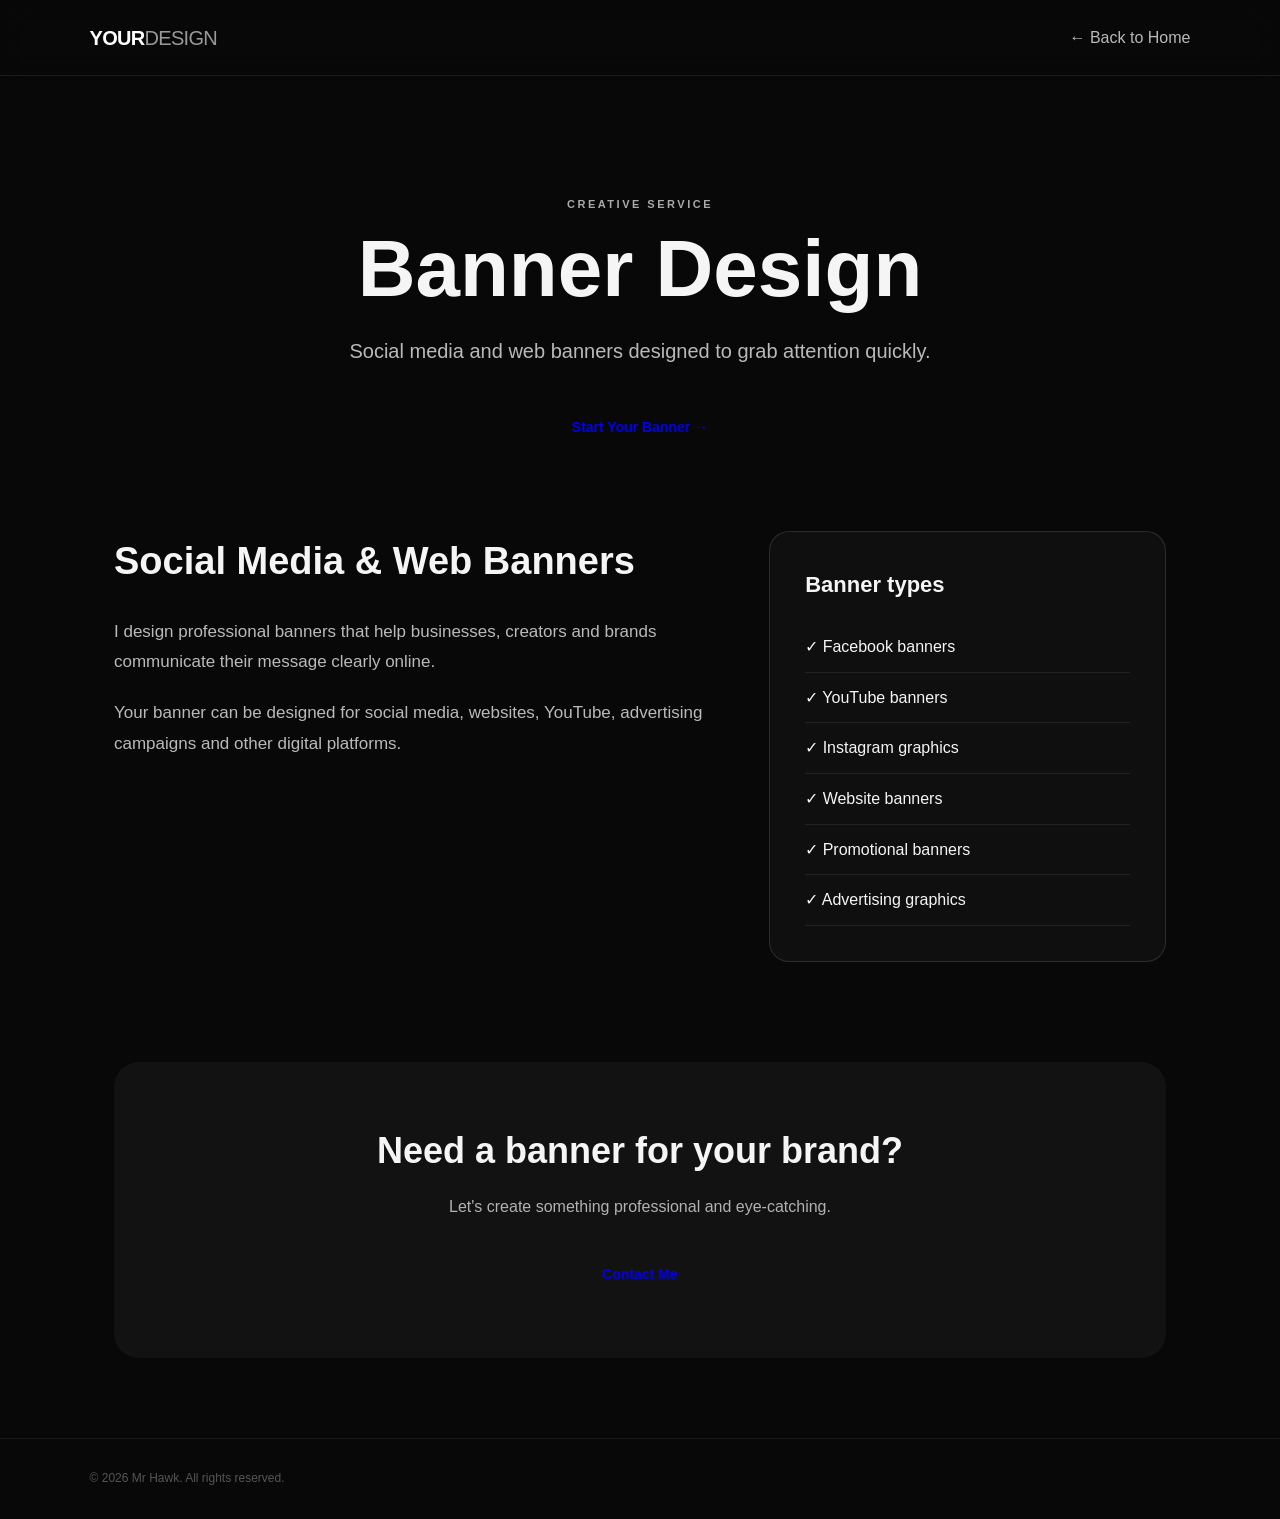
<file: services/banner-design.html>
<!DOCTYPE html>
<html lang="en">

<head>

    <meta charset="UTF-8">

    <meta name="viewport"
          content="width=device-width, initial-scale=1.0">

    <meta name="description"
          content="Professional social media and web banner design by Mr Hawk.">

    <title>Banner Design | Mr Hawk</title>

    <link rel="stylesheet" href="../style.css">

</head>


<body>

    <header class="navbar">

        <a href="../index.html" class="brand">
            YOUR<span>DESIGN</span>
        </a>

        <a href="../index.html" class="back-link">
            ← Back to Home
        </a>

    </header>


    <main class="service-page">

        <section class="service-hero">

            <p class="eyebrow">
                CREATIVE SERVICE
            </p>

            <h1>
                Banner Design
            </h1>

            <p class="service-intro">
                Social media and web banners designed
                to grab attention quickly.
            </p>

            <a href="mailto:mrhawk2007@gmail.com"
               class="btn btn-primary">
                Start Your Banner →
            </a>

        </section>


        <section class="service-content">

            <div>

                <h2>
                    Social Media & Web Banners
                </h2>

                <p>
                    I design professional banners that help
                    businesses, creators and brands communicate
                    their message clearly online.
                </p>

                <p>
                    Your banner can be designed for social media,
                    websites, YouTube, advertising campaigns
                    and other digital platforms.
                </p>

            </div>


            <div class="service-box">

                <h3>
                    Banner types
                </h3>

                <ul>

                    <li>✓ Facebook banners</li>

                    <li>✓ YouTube banners</li>

                    <li>✓ Instagram graphics</li>

                    <li>✓ Website banners</li>

                    <li>✓ Promotional banners</li>

                    <li>✓ Advertising graphics</li>

                </ul>

            </div>

        </section>


        <section class="service-cta">

            <h2>
                Need a banner for your brand?
            </h2>

            <p>
                Let's create something professional and eye-catching.
            </p>

            <a href="mailto:mrhawk2007@gmail.com"
               class="btn btn-primary">
                Contact Me
            </a>

        </section>

    </main>


    <footer>

        <p>
            © 2026 Mr Hawk. All rights reserved.
        </p>

    </footer>


</body>

</html>
</file>
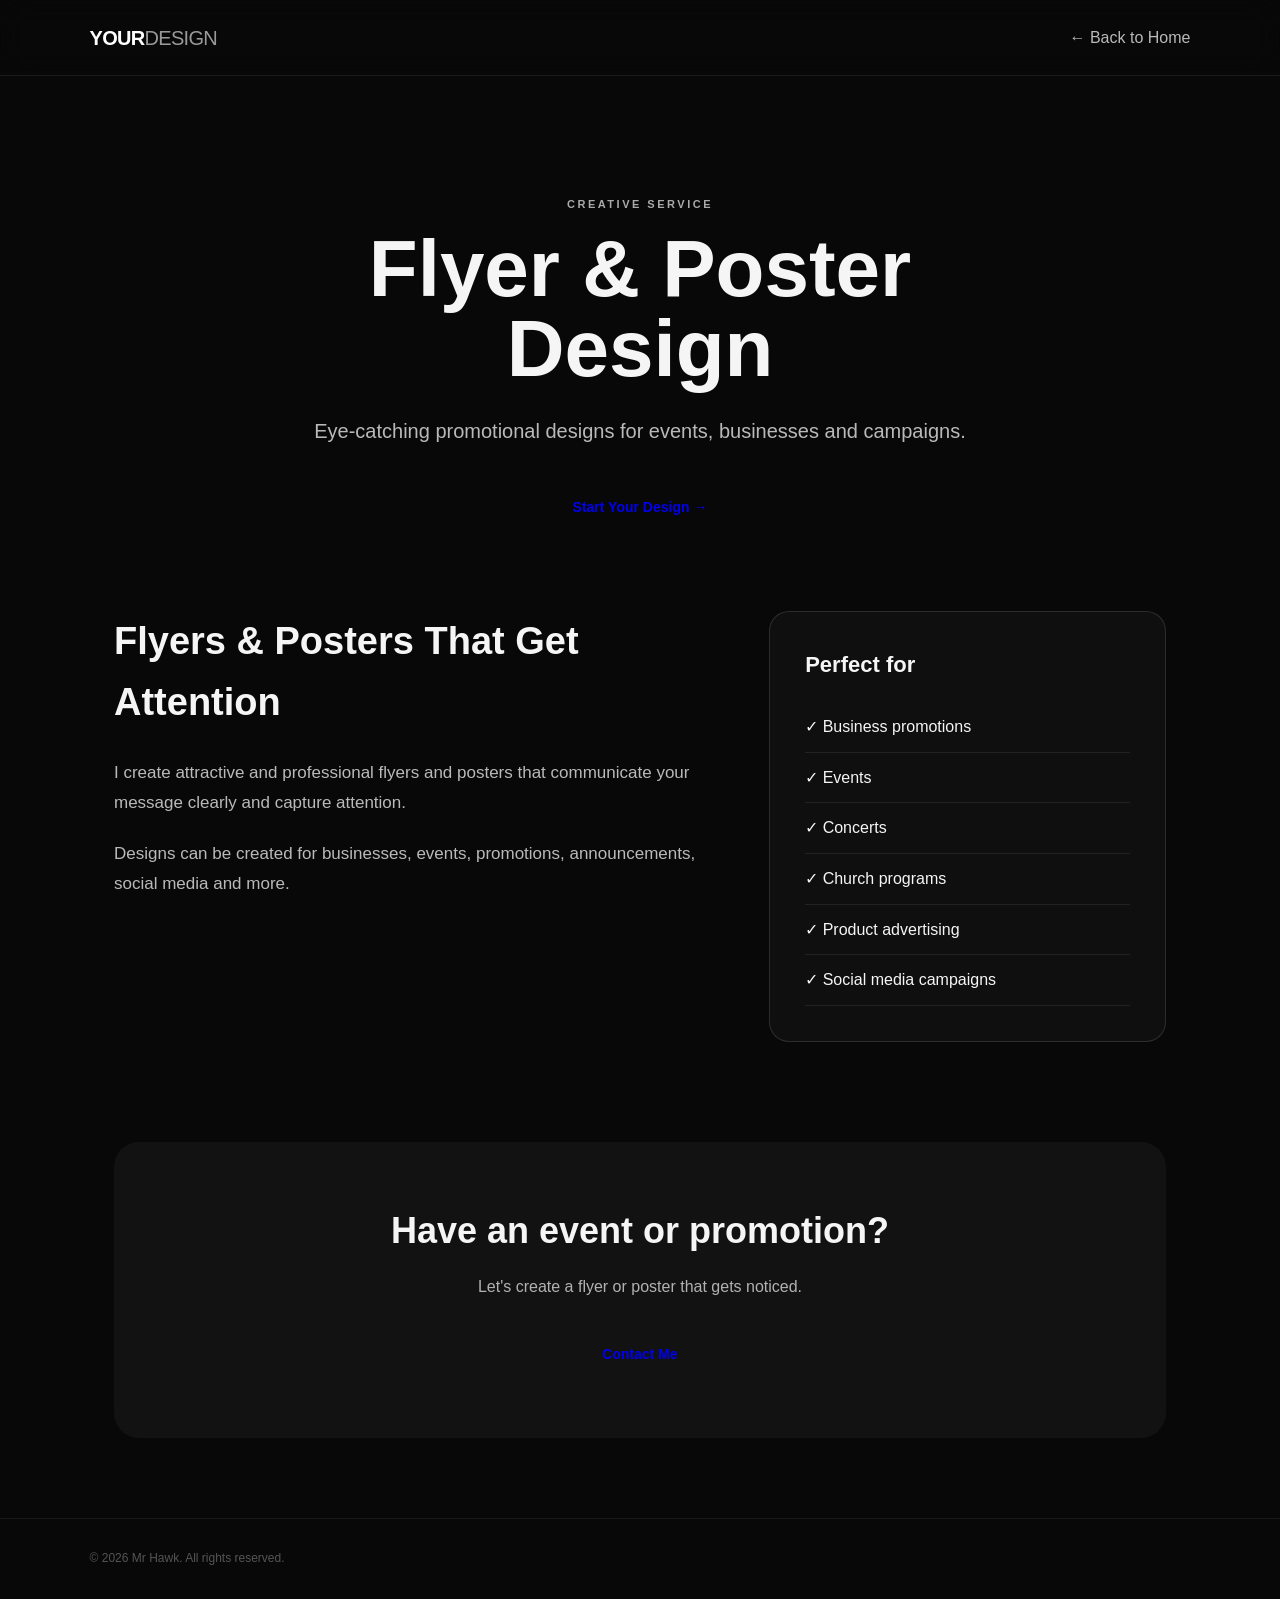
<file: services/flyer-poster.html>
<!DOCTYPE html>
<html lang="en">

<head>

    <meta charset="UTF-8">

    <meta name="viewport"
          content="width=device-width, initial-scale=1.0">

    <meta name="description"
          content="Professional flyer and poster design services by Mr Hawk.">

    <title>Flyer & Poster Design | Mr Hawk</title>

    <link rel="stylesheet" href="../style.css">

</head>


<body>

    <header class="navbar">

        <a href="../index.html" class="brand">
            YOUR<span>DESIGN</span>
        </a>

        <a href="../index.html" class="back-link">
            ← Back to Home
        </a>

    </header>


    <main class="service-page">

        <section class="service-hero">

            <p class="eyebrow">
                CREATIVE SERVICE
            </p>

            <h1>
                Flyer & Poster Design
            </h1>

            <p class="service-intro">
                Eye-catching promotional designs for events,
                businesses and campaigns.
            </p>

            <a href="mailto:mrhawk2007@gmail.com"
               class="btn btn-primary">
                Start Your Design →
            </a>

        </section>


        <section class="service-content">

            <div>

                <h2>
                    Flyers & Posters That Get Attention
                </h2>

                <p>
                    I create attractive and professional flyers
                    and posters that communicate your message
                    clearly and capture attention.
                </p>

                <p>
                    Designs can be created for businesses,
                    events, promotions, announcements,
                    social media and more.
                </p>

            </div>


            <div class="service-box">

                <h3>
                    Perfect for
                </h3>

                <ul>

                    <li>✓ Business promotions</li>

                    <li>✓ Events</li>

                    <li>✓ Concerts</li>

                    <li>✓ Church programs</li>

                    <li>✓ Product advertising</li>

                    <li>✓ Social media campaigns</li>

                </ul>

            </div>

        </section>


        <section class="service-cta">

            <h2>
                Have an event or promotion?
            </h2>

            <p>
                Let's create a flyer or poster that gets noticed.
            </p>

            <a href="mailto:mrhawk2007@gmail.com"
               class="btn btn-primary">
                Contact Me
            </a>

        </section>

    </main>


    <footer>

        <p>
            © 2026 Mr Hawk. All rights reserved.
        </p>

    </footer>


</body>

</html>
</file>
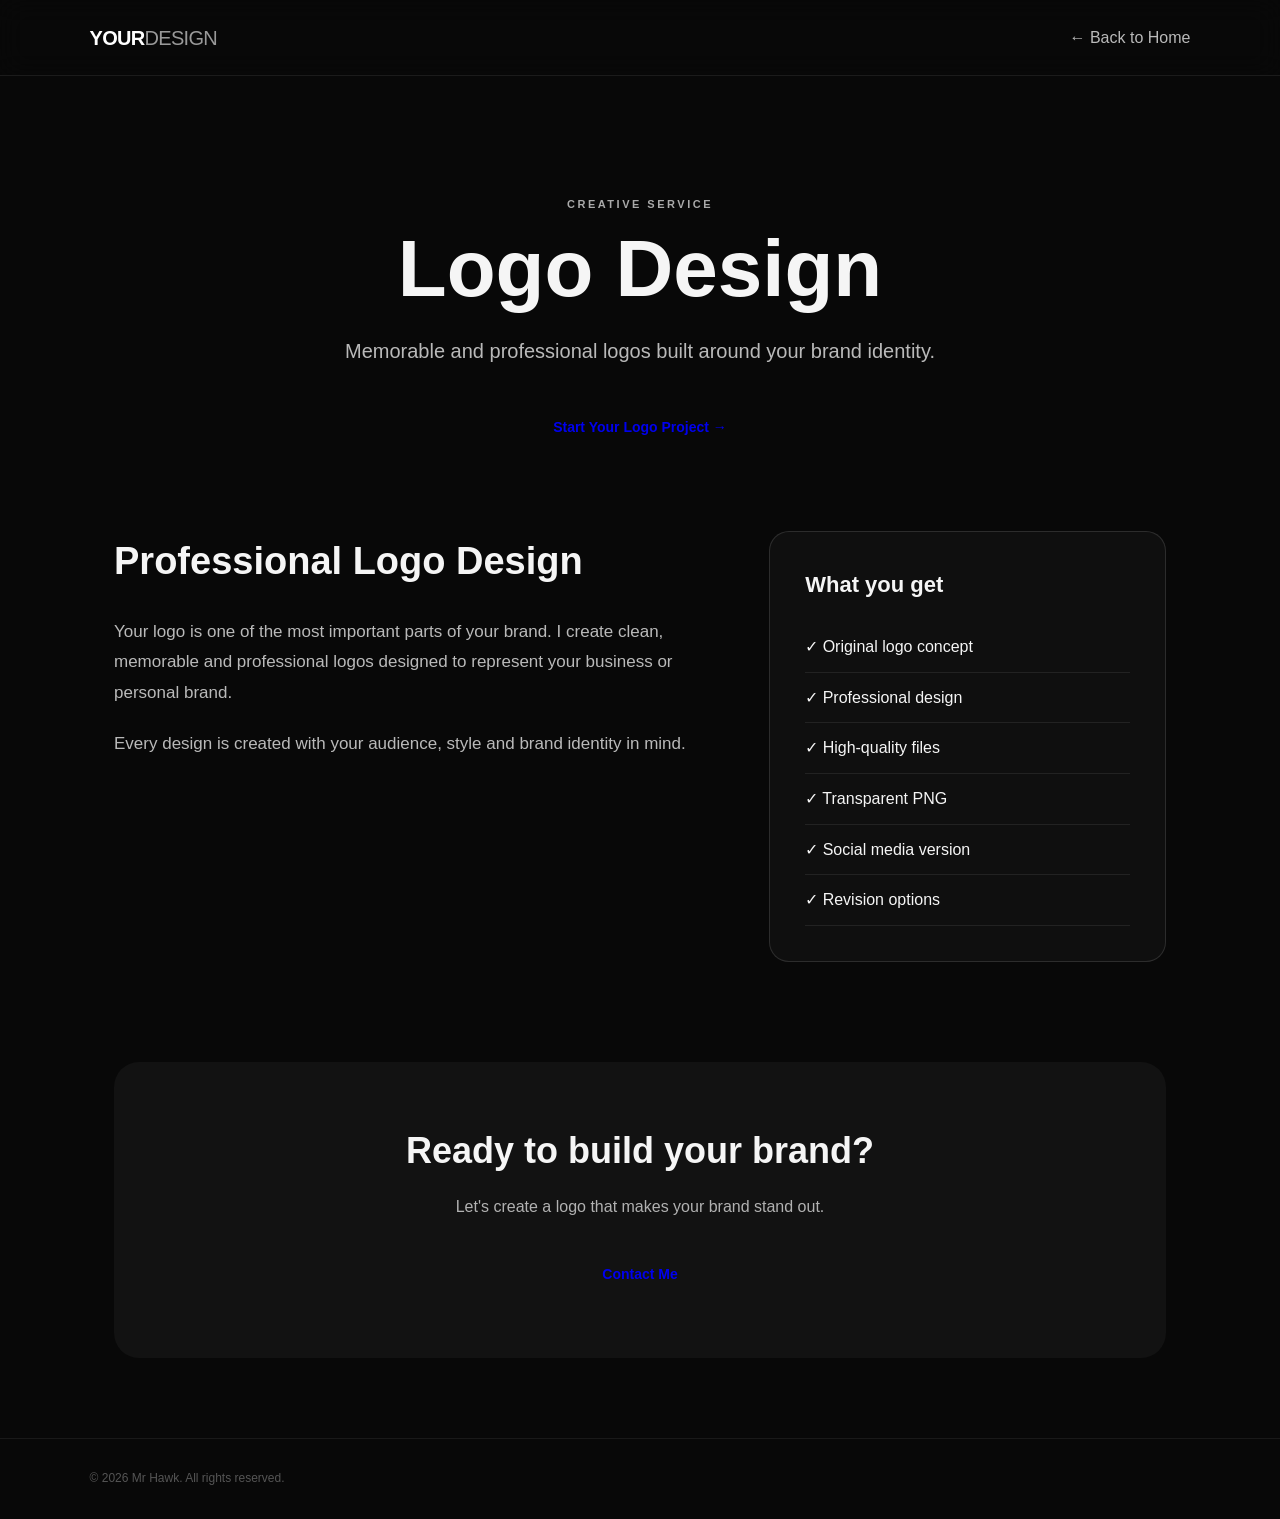
<file: services/logo-design.html>
<!DOCTYPE html>
<html lang="en">

<head>

    <meta charset="UTF-8">

    <meta name="viewport"
          content="width=device-width, initial-scale=1.0">

    <meta name="description"
          content="Professional logo design services by Mr Hawk.">

    <title>Logo Design | Mr Hawk</title>

    <link rel="stylesheet" href="../style.css">

</head>


<body>

    <!-- ================= NAVBAR ================= -->

    <header class="navbar">

        <a href="../index.html" class="brand">
            YOUR<span>DESIGN</span>
        </a>

        <a href="../index.html" class="back-link">
            ← Back to Home
        </a>

    </header>


    <!-- ================= SERVICE PAGE ================= -->

    <main class="service-page">

        <section class="service-hero">

            <p class="eyebrow">
                CREATIVE SERVICE
            </p>

            <h1>
                Logo Design
            </h1>

            <p class="service-intro">
                Memorable and professional logos built around
                your brand identity.
            </p>

            <a href="mailto:mrhawk2007@gmail.com"
               class="btn btn-primary">
                Start Your Logo Project →
            </a>

        </section>


        <section class="service-content">

            <div>

                <h2>
                    Professional Logo Design
                </h2>

                <p>
                    Your logo is one of the most important parts
                    of your brand. I create clean, memorable and
                    professional logos designed to represent your
                    business or personal brand.
                </p>

                <p>
                    Every design is created with your audience,
                    style and brand identity in mind.
                </p>

            </div>


            <div class="service-box">

                <h3>
                    What you get
                </h3>

                <ul>

                    <li>✓ Original logo concept</li>

                    <li>✓ Professional design</li>

                    <li>✓ High-quality files</li>

                    <li>✓ Transparent PNG</li>

                    <li>✓ Social media version</li>

                    <li>✓ Revision options</li>

                </ul>

            </div>

        </section>


        <section class="service-cta">

            <h2>
                Ready to build your brand?
            </h2>

            <p>
                Let's create a logo that makes your brand
                stand out.
            </p>

            <a href="mailto:mrhawk2007@gmail.com"
               class="btn btn-primary">
                Contact Me
            </a>

        </section>

    </main>


    <footer>

        <p>
            © 2026 Mr Hawk. All rights reserved.
        </p>

    </footer>


</body>

</html>
</file>
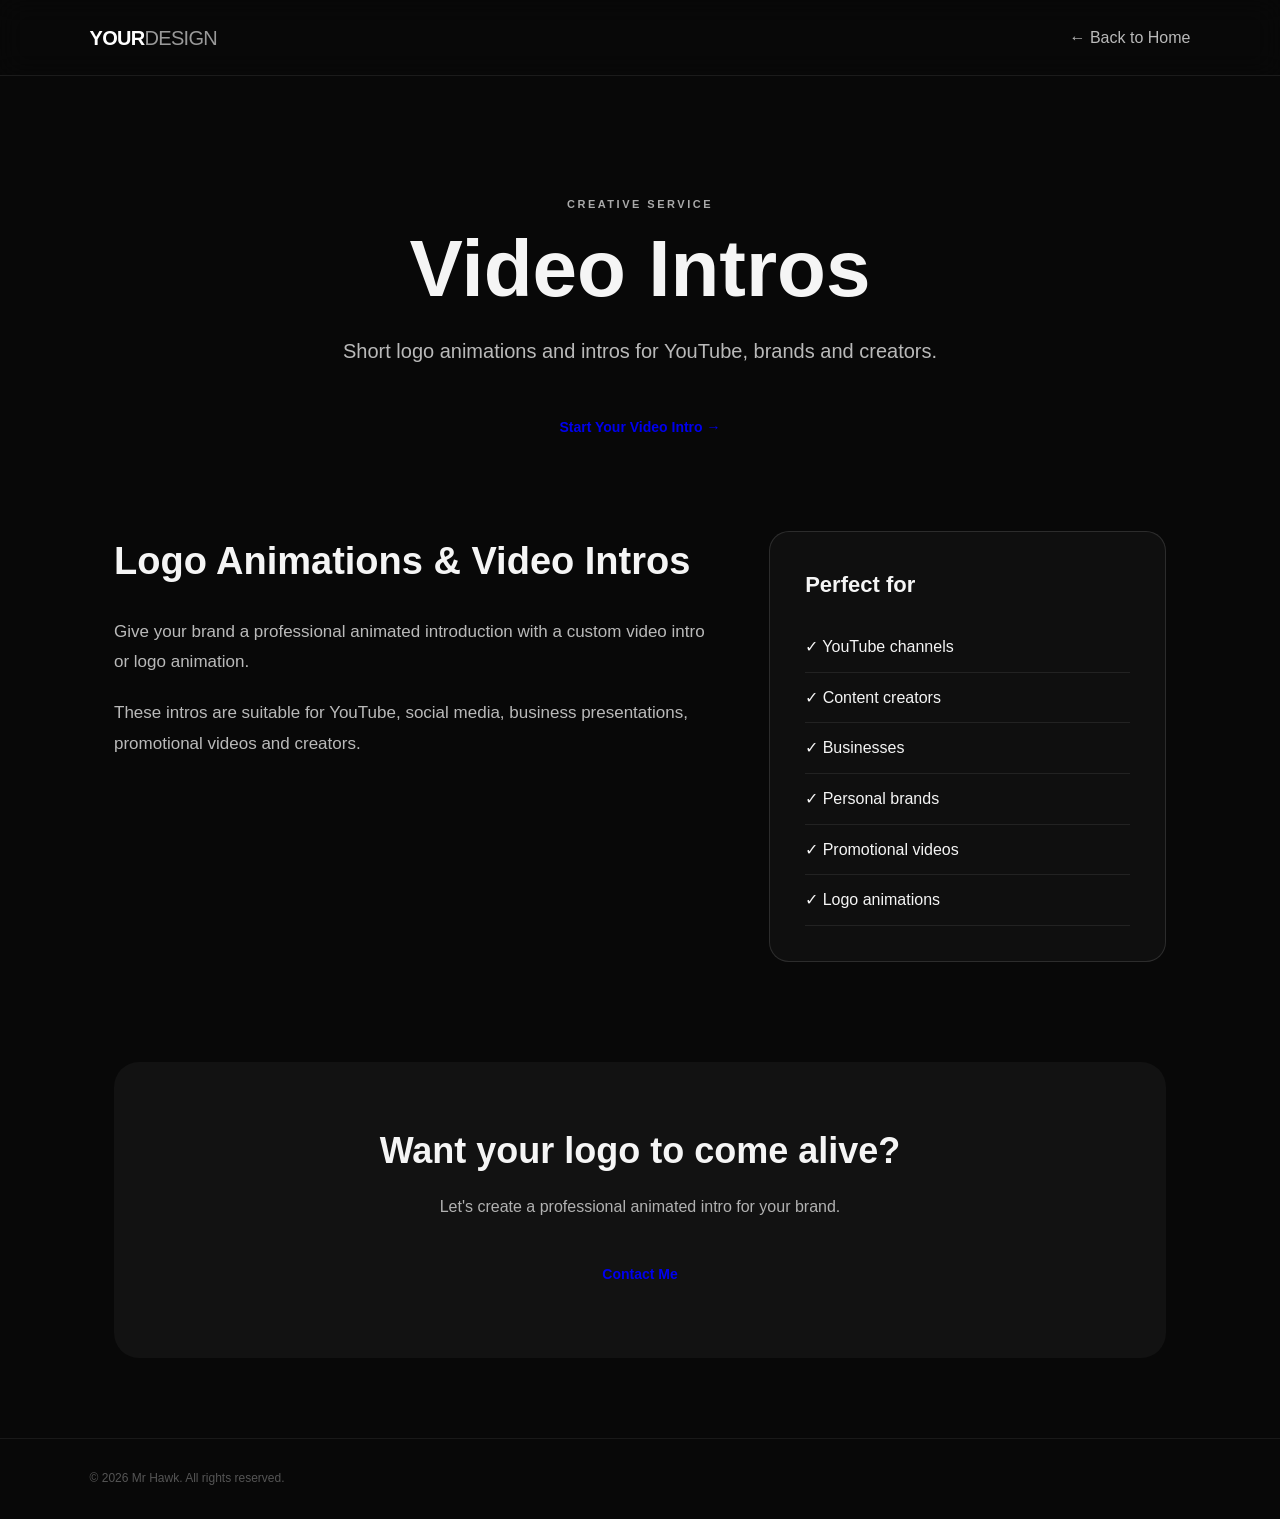
<file: services/video-intros.html>
<!DOCTYPE html>
<html lang="en">

<head>

    <meta charset="UTF-8">

    <meta name="viewport"
          content="width=device-width, initial-scale=1.0">

    <meta name="description"
          content="Professional logo animations and video intros by Mr Hawk.">

    <title>Video Intros | Mr Hawk</title>

    <link rel="stylesheet" href="../style.css">

</head>


<body>

    <header class="navbar">

        <a href="../index.html" class="brand">
            YOUR<span>DESIGN</span>
        </a>

        <a href="../index.html" class="back-link">
            ← Back to Home
        </a>

    </header>


    <main class="service-page">

        <section class="service-hero">

            <p class="eyebrow">
                CREATIVE SERVICE
            </p>

            <h1>
                Video Intros
            </h1>

            <p class="service-intro">
                Short logo animations and intros for YouTube,
                brands and creators.
            </p>

            <a href="mailto:mrhawk2007@gmail.com"
               class="btn btn-primary">
                Start Your Video Intro →
            </a>

        </section>


        <section class="service-content">

            <div>

                <h2>
                    Logo Animations & Video Intros
                </h2>

                <p>
                    Give your brand a professional animated
                    introduction with a custom video intro
                    or logo animation.
                </p>

                <p>
                    These intros are suitable for YouTube,
                    social media, business presentations,
                    promotional videos and creators.
                </p>

            </div>


            <div class="service-box">

                <h3>
                    Perfect for
                </h3>

                <ul>

                    <li>✓ YouTube channels</li>

                    <li>✓ Content creators</li>

                    <li>✓ Businesses</li>

                    <li>✓ Personal brands</li>

                    <li>✓ Promotional videos</li>

                    <li>✓ Logo animations</li>

                </ul>

            </div>

        </section>


        <section class="service-cta">

            <h2>
                Want your logo to come alive?
            </h2>

            <p>
                Let's create a professional animated intro
                for your brand.
            </p>

            <a href="mailto:mrhawk2007@gmail.com"
               class="btn btn-primary">
                Contact Me
            </a>

        </section>

    </main>


    <footer>

        <p>
            © 2026 Mr Hawk. All rights reserved.
        </p>

    </footer>


</body>

</html>
</file>
<file: style.css>
/* =========================================
   RESET
========================================= */

* {
    box-sizing: border-box;
    margin: 0;
    padding: 0;
}

html {
    scroll-behavior: smooth;
}

body {
    font-family: "Inter", Arial, sans-serif;
    background: #080808;
    color: #f5f5f5;
    line-height: 1.6;
}


/* =========================================
   NAVBAR
========================================= */

.navbar {
    height: 76px;
    display: flex;
    align-items: center;
    justify-content: space-between;

    padding: 0 7%;

    position: sticky;
    top: 0;
    z-index: 100;

    background: rgba(8, 8, 8, 0.88);
    backdrop-filter: blur(14px);

    border-bottom: 1px solid #1b1b1b;
}


/* Logo */

.brand {
    color: #ffffff;
    text-decoration: none;

    font-size: 20px;
    font-weight: 800;

    letter-spacing: -0.7px;
}

.brand span {
    color: #999999;
    font-weight: 400;
}


/* Navigation */

.navbar nav {
    display: flex;
    align-items: center;
    gap: 30px;
}

.navbar nav a {
    color: #aaaaaa;
    text-decoration: none;

    font-size: 14px;
    font-weight: 500;

    transition: 0.25s ease;
}

.navbar nav a:hover {
    color: #ffffff;
}


/* Mobile menu button */

.menu-btn {
    display: none;

    background: transparent;
    border: none;

    color: #ffffff;

    font-size: 25px;
    cursor: pointer;
}


/* =========================================
   HERO
========================================= */

.hero {
    min-height: calc(100vh - 76px);

    max-width: 1500px;
    margin: auto;

    padding: 80px 7%;

    display: grid;
    grid-template-columns: 1.1fr 0.9fr;

    gap: 60px;

    align-items: center;
}


/* Small heading */

.eyebrow {
    color: #aaaaaa;

    font-size: 11px;
    font-weight: 700;

    letter-spacing: 2.5px;

    margin-bottom: 15px;
}


/* Main heading */

.hero h1 {
    font-size: clamp(45px, 7vw, 88px);

    line-height: 1.02;

    letter-spacing: -4px;

    margin-bottom: 25px;
}

.hero h1 span {
    color: #888888;
}


/* Hero paragraph */

.lead {
    max-width: 600px;

    color: #aaaaaa;

    font-size: 17px;
}


/* Hero buttons */

.actions {
    display: flex;
    gap: 14px;

    margin-top: 32px;
}


/* =========================================
   BUTTONS
========================================= */

.btn {
    display: inline-block;

    padding: 13px 22px;

    border-radius: 8px;

    text-decoration: none;

    font-size: 14px;
    font-weight: 700;

    transition: 0.25s ease;
}


/* White button */

.primary {
    background: #ffffff;
    color: #080808;
}

.primary:hover {
    transform: translateY(-3px);
}


/* Outline button */

.secondary {
    color: #ffffff;

    border: 1px solid #444444;

    background: transparent;
}

.secondary:hover {
    background: #171717;
}


/* =========================================
   HERO VISUAL
========================================= */

.hero-card {
    height: 500px;

    position: relative;

    overflow: hidden;

    border-radius: 28px;
    border: 1px solid #242424;

    background:
        radial-gradient(
            circle at 50% 40%,
            #292929,
            #0d0d0d 62%
        );
}


/* Glow */

.orb {
    position: absolute;

    width: 300px;
    height: 300px;

    border-radius: 50%;

    background: linear-gradient(
        135deg,
        #ffffff,
        #444444
    );

    opacity: 0.14;

    filter: blur(2px);

    top: 90px;
    left: 50%;

    transform: translateX(-50%);
}


/* Main letters */

.hero-mark {
    position: absolute;

    inset: 0;

    display: grid;
    place-items: center;

    font-size: 150px;
    font-weight: 800;

    letter-spacing: -15px;
}


/* Floating cards */

.floating-card {
    position: absolute;

    padding: 13px 17px;

    border-radius: 12px;

    background: rgba(20, 20, 20, 0.9);

    border: 1px solid #444444;

    color: #aaaaaa;

    font-size: 10px;

    letter-spacing: 1px;

    box-shadow: 0 20px 60px #000000;
}

.floating-card strong {
    color: #ffffff;

    font-size: 15px;
}


/* Left card */

.card-one {
    left: 30px;
    top: 65px;
}


/* Right card */

.card-two {
    right: 30px;
    bottom: 65px;
}


/* =========================================
   GENERAL SECTIONS
========================================= */

.section {
    max-width: 1500px;

    margin: auto;

    padding: 110px 7%;
}


.section-heading h2 {
    font-size: 48px;

    line-height: 1.1;

    letter-spacing: -2px;

    margin-bottom: 10px;
}

.section-heading > p:last-child {
    color: #777777;
}


/* =========================================
   SERVICES
========================================= */

.service-grid {
    display: grid;

    grid-template-columns: repeat(4, 1fr);

    gap: 15px;

    margin-top: 45px;
}


.service {
    padding: 30px;

    border: 1px solid #202020;

    border-radius: 15px;

    background: #0d0d0d;

    transition: 0.25s ease;
}


.service:hover {
    transform: translateY(-5px);

    border-color: #444444;
}


/* Service icon */

.icon {
    font-size: 28px;

    margin-bottom: 28px;

    color: #ffffff;
}


.service h3 {
    margin-bottom: 10px;

    font-size: 18px;
}


.service p {
    color: #888888;

    font-size: 14px;
}


/* =========================================
   PORTFOLIO SECTION
========================================= */

.work-section {
    max-width: none;

    background: #0b0b0b;
}


/* Portfolio filters */

.filters {
    display: flex;

    flex-wrap: wrap;

    gap: 8px;

    margin: 35px 0 25px;
}


.filter {
    background: #121212;

    color: #aaaaaa;

    border: 1px solid #222222;

    border-radius: 20px;

    padding: 9px 15px;

    cursor: pointer;

    font-family: inherit;

    transition: 0.25s ease;
}


.filter:hover {
    background: #ffffff;

    color: #000000;
}


.filter.active {
    background: #ffffff;

    color: #000000;
}


/* Portfolio grid */

.portfolio-grid {
    display: grid;

    grid-template-columns: repeat(3, 1fr);

    gap: 18px;
}


/* Project card */

.project {
    overflow: hidden;

    border: 1px solid #202020;

    border-radius: 15px;

    background: #0f0f0f;
}


/* Project image */

.project-image {
    height: 330px;

    display: grid;

    place-items: center;

    text-align: center;

    font-size: 22px;

    font-weight: 800;

    letter-spacing: 2px;
}


/* Portfolio backgrounds */

.gradient-one {
    background:
        linear-gradient(
            135deg,
            #252525,
            #707070
        );
}


.gradient-two {
    background:
        linear-gradient(
            135deg,
            #171717,
            #444444
        );
}


.gradient-three {
    background:
        linear-gradient(
            135deg,
            #444444,
            #151515
        );
}


.gradient-four {
    background:
        linear-gradient(
            135deg,
            #111111,
            #555555
        );
}


.gradient-five {
    background:
        linear-gradient(
            135deg,
            #333333,
            #111111
        );
}


.gradient-six {
    background:
        radial-gradient(
            circle,
            #555555,
            #111111
        );
}


/* Project information */

.project-info {
    padding: 18px 20px;
}


.project-info h3 {
    font-size: 16px;
}


.project-info p {
    color: #777777;

    font-size: 13px;
}


/* =========================================
   ABOUT
========================================= */

.about {
    display: grid;

    grid-template-columns: 0.8fr 1.2fr;

    gap: 70px;

    align-items: center;
}


/* Photo placeholder */

.about-photo {
    height: 500px;

    border-radius: 20px;

    border: 1px solid #222222;

    background:
        linear-gradient(
            145deg,
            #222222,
            #0e0e0e
        );

    display: grid;

    place-items: center;

    color: #777777;

    font-size: 28px;

    font-weight: 800;

    text-align: center;

    letter-spacing: 4px;
}


.about h2 {
    font-size: 48px;

    line-height: 1.1;

    letter-spacing: -2px;

    margin-bottom: 22px;
}


.about p:not(.eyebrow) {
    color: #999999;

    max-width: 650px;

    margin-bottom: 15px;
}


/* Statistics */

.stats {
    display: flex;

    gap: 50px;

    margin-top: 35px;
}


.stats div {
    display: flex;

    flex-direction: column;
}


.stats strong {
    font-size: 28px;
}


.stats span {
    color: #777777;

    font-size: 12px;
}


/* =========================================
   CONTACT
========================================= */

.contact-section {
    text-align: center;

    padding: 130px 7%;

    background: #f2f2f2;

    color: #080808;
}


.contact-section .eyebrow {
    color: #666666;
}


.contact-section h2 {
    font-size: clamp(42px, 6vw, 75px);

    line-height: 1;

    letter-spacing: -3px;

    margin-bottom: 18px;
}


.contact-section > p:not(.eyebrow) {
    color: #666666;
}


/* Contact buttons */

.contact-buttons {
    display: flex;

    justify-content: center;

    gap: 12px;

    margin: 30px 0;
}


/* Dark outline button */

.contact-section .secondary {
    color: #080808;

    border-color: #aaaaaa;
}


.contact-section .secondary:hover {
    background: #dddddd;
}


/* Contact information */

.contact-details {
    color: #777777;

    font-size: 13px;
}


/* =========================================
   FOOTER
========================================= */

footer {
    padding: 30px 7%;

    display: flex;

    justify-content: space-between;

    gap: 15px;

    color: #555555;

    font-size: 12px;

    border-top: 1px solid #191919;
}


/* =========================================
   TABLET
========================================= */

@media (max-width: 900px) {

    .hero {
        grid-template-columns: 1fr;
    }


    .hero-card {
        height: 380px;
    }


    .service-grid {
        grid-template-columns: repeat(2, 1fr);
    }


    .portfolio-grid {
        grid-template-columns: repeat(2, 1fr);
    }


    .about {
        grid-template-columns: 1fr;
    }


    .about-photo {
        height: 350px;
    }

}


/* =========================================
   MOBILE
========================================= */

@media (max-width: 650px) {

    .navbar {
        padding: 0 5%;
    }


    /* Mobile navigation */

    .navbar nav {
        display: none;

        position: absolute;

        top: 76px;

        left: 0;
        right: 0;

        background: #090909;

        padding: 20px 5%;

        flex-direction: column;

        gap: 18px;

        border-bottom: 1px solid #222222;
    }


    .navbar nav.open {
        display: flex;
    }


    .menu-btn {
        display: block;
    }


    /* Sections */

    .hero,
    .section {
        padding: 75px 5%;
    }


    /* Hero */

    .hero h1 {
        letter-spacing: -2px;
    }


    .hero-card {
        height: 330px;
    }


    /* Services */

    .service-grid {
        grid-template-columns: 1fr;
    }


    /* Portfolio */

    .portfolio-grid {
        grid-template-columns: 1fr;
    }


    /* About */

    .about h2 {
        font-size: 38px;
    }


    .stats {
        gap: 25px;
    }


    /* Contact */

    .contact-section {
        padding: 90px 5%;
    }


    /* Footer */

    footer {
        flex-direction: column;

        padding: 30px 5%;
    }

}
.project-image {
    height: 330px;
    overflow: hidden;
}

.project-image img {
    width: 100%;
    height: 100%;
    object-fit: cover;
    display: block;

    transition: transform 0.4s ease;
}

.project:hover .project-image img {
    transform: scale(1.05);
}
/* ================= CLICKABLE SERVICES ================= */

.service-link {
    display: block;
    text-decoration: none;
    color: inherit;
    cursor: pointer;
    position: relative;
    transition:
        transform 0.3s ease,
        border-color 0.3s ease,
        box-shadow 0.3s ease;
}

.service-link:hover {
    transform: translateY(-8px);
}

.service-more {
    display: inline-block;
    margin-top: 18px;
    font-size: 14px;
    font-weight: 600;
    color: #ffffff;
    opacity: 0.75;
    transition: opacity 0.3s ease;
}

.service-link:hover .service-more {
    opacity: 1;
}

.service-link .icon {
    transition: transform 0.3s ease;
}

.service-link:hover .icon {
    transform: scale(1.12);
}
/* ================= SERVICE PAGES ================= */

.service-link {
    display: block;
    text-decoration: none;
    color: inherit;
    cursor: pointer;
    transition: transform 0.3s ease,
                border-color 0.3s ease;
}

.service-link:hover {
    transform: translateY(-8px);
}

.service-more {
    display: inline-block;
    margin-top: 18px;
    font-size: 14px;
    font-weight: 600;
    opacity: 0.75;
    transition: opacity 0.3s ease;
}

.service-link:hover .service-more {
    opacity: 1;
}


/* ================= FULL SERVICE PAGE ================= */

.service-page {
    max-width: 1100px;
    margin: 0 auto;
    padding: 120px 24px 80px;
}


/* Hero */

.service-hero {
    text-align: center;
    max-width: 800px;
    margin: 0 auto 80px;
}

.service-hero h1 {
    font-size: clamp(42px, 7vw, 80px);
    line-height: 1;
    margin: 15px 0 25px;
}

.service-intro {
    font-size: 20px;
    line-height: 1.7;
    opacity: 0.75;
    margin-bottom: 35px;
}


/* Content */

.service-content {
    display: grid;
    grid-template-columns: 1.5fr 1fr;
    gap: 60px;
    align-items: start;
}

.service-content h2 {
    font-size: 38px;
    margin-bottom: 25px;
}

.service-content p {
    font-size: 17px;
    line-height: 1.8;
    opacity: 0.75;
    margin-bottom: 20px;
}


/* Service box */

.service-box {
    padding: 35px;
    border: 1px solid rgba(255,255,255,0.12);
    border-radius: 20px;
    background: rgba(255,255,255,0.03);
}

.service-box h3 {
    margin-bottom: 20px;
    font-size: 22px;
}

.service-box ul {
    list-style: none;
    padding: 0;
    margin: 0;
}

.service-box li {
    padding: 12px 0;
    border-bottom: 1px solid rgba(255,255,255,0.08);
}


/* CTA */

.service-cta {
    text-align: center;
    margin-top: 100px;
    padding: 60px 25px;
    border-radius: 25px;
    background: rgba(255,255,255,0.04);
}

.service-cta h2 {
    font-size: 36px;
    margin-bottom: 15px;
}

.service-cta p {
    opacity: 0.7;
    margin-bottom: 30px;
}


/* Back button */

.back-link {
    text-decoration: none;
    color: inherit;
    opacity: 0.75;
    transition: opacity 0.3s ease;
}

.back-link:hover {
    opacity: 1;
}


/* Mobile */

@media (max-width: 700px) {

    .service-page {
        padding: 100px 20px 60px;
    }

    .service-content {
        grid-template-columns: 1fr;
        gap: 40px;
    }

    .service-content h2 {
        font-size: 30px;
    }

    .service-cta h2 {
        font-size: 28px;
    }

    .navbar {
        padding: 18px 20px;
    }

}
/* =====================================================
   FLOATING WHATSAPP + CALL BUTTONS
   ===================================================== */

.floating-contact {
    position: fixed;
    right: 22px;
    bottom: 22px;
    z-index: 9999;

    display: flex;
    flex-direction: column;
    gap: 14px;
}


/* ================= BUTTON ================= */

.floating-btn {
    position: relative;

    width: 58px;
    height: 58px;

    border-radius: 50%;

    display: flex;
    align-items: center;
    justify-content: center;

    text-decoration: none;

    color: white;

    box-shadow:
        0 8px 25px rgba(0, 0, 0, 0.35);

    transition:
        transform 0.3s ease,
        width 0.3s ease,
        border-radius 0.3s ease;
}


/* ================= WHATSAPP ================= */

.floating-btn.whatsapp {
    background: #25D366;
}


/* ================= CALL ================= */

.floating-btn.call {
    background: #1877F2;
}


/* ================= ICON ================= */

.contact-icon {
    position: relative;
    z-index: 3;

    font-size: 25px;
    line-height: 1;
}


/* ================= LABEL ================= */

.contact-label {
    position: absolute;

    right: 68px;

    white-space: nowrap;

    padding: 9px 14px;

    border-radius: 8px;

    background: #111;

    color: #fff;

    font-size: 13px;
    font-weight: 600;

    opacity: 0;

    transform: translateX(10px);

    pointer-events: none;

    transition:
        opacity 0.25s ease,
        transform 0.25s ease;
}


/* Show label */

.floating-btn:hover .contact-label {
    opacity: 1;
    transform: translateX(0);
}


/* ================= HOVER ================= */

.floating-btn:hover {
    transform: scale(1.1);
}


/* ================= WAVE / PULSE ================= */

.wave {
    position: absolute;

    inset: 0;

    border-radius: 50%;

    z-index: 1;

    animation: contactWave 2s infinite;
}


.whatsapp .wave {
    border: 2px solid #25D366;
}


.call .wave {
    border: 2px solid #1877F2;
}


@keyframes contactWave {

    0% {
        transform: scale(1);
        opacity: 0.8;
    }

    70% {
        transform: scale(1.55);
        opacity: 0;
    }

    100% {
        transform: scale(1.55);
        opacity: 0;
    }

}


/* ================= MOBILE ================= */

@media (max-width: 600px) {

    .floating-contact {
        right: 15px;
        bottom: 15px;
        gap: 12px;
    }

    .floating-btn {
        width: 52px;
        height: 52px;
    }

    .contact-icon {
        font-size: 22px;
    }

    .contact-label {
        display: none;
    }

}
/* =====================================================
   SUPABASE PORTFOLIO GALLERY
   ===================================================== */

.portfolio-loading,
.portfolio-error,
.portfolio-empty {
    grid-column: 1 / -1;
    text-align: center;
    padding: 60px 20px;
    opacity: 0.7;
}


.project-image {
    width: 100%;
    height: 330px;
    overflow: hidden;
    border-radius: 18px;
}


.project-image img,
.project-image video {
    width: 100%;
    height: 100%;
    display: block;
    object-fit: cover;
}


.project-image img {
    transition: transform 0.4s ease;
}


.project:hover .project-image img {
    transform: scale(1.05);
}


.project-image video {
    background: #000;
}


.project-info {
    padding: 18px 4px;
}


.project-info span {
    display: block;
    font-size: 13px;
    opacity: 0.55;
    margin-bottom: 7px;
}


.project-info h3 {
    margin: 0;
    font-size: 18px;
}


@media (max-width: 650px) {

    .project-image {
        height: 250px;
    }

}
</file>
